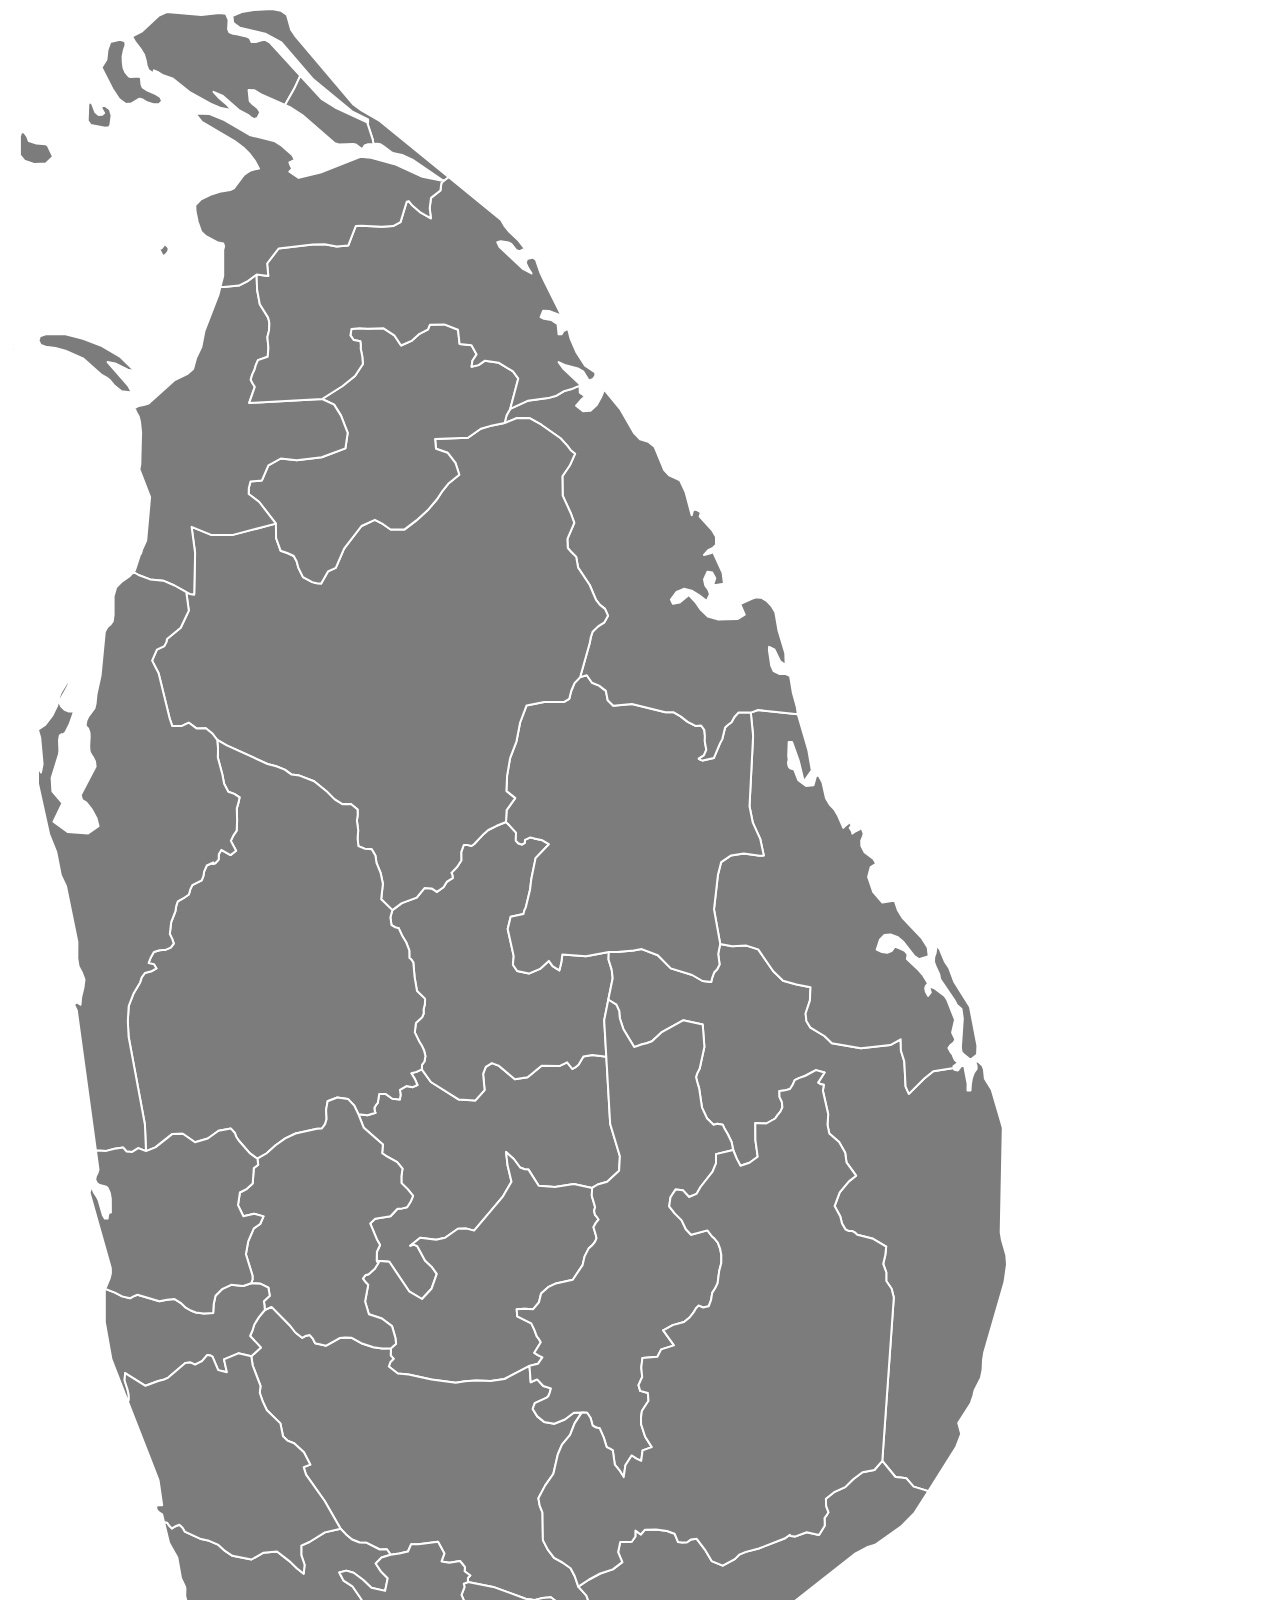
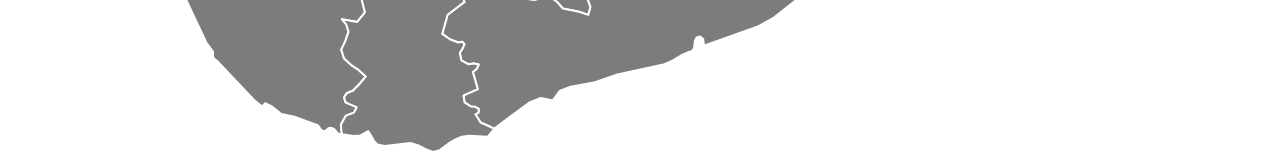
<file: lankamap.html>
<!DOCTYPE html>
<html lang="en">
<head>
    <meta charset="UTF-8">
    <meta http-equiv="X-UA-Compatible" content="IE=edge">
    <meta name="viewport" content="width=device-width, initial-scale=1.0">
    <title>Document</title>
</head>
<body>
    
<div class="maps1">
<svg baseprofile="tiny" fill="#7c7c7c" height="1745" stroke="#ffffff" stroke-linecap="round" stroke-linejoin="round" stroke-width="2" version="1.2" viewbox="0 0 1000 1745" width="1000" xmlns="http://www.w3.org/2000/svg">
    <path d="M598.3 1048.7l3.9 67.3 9.7 32.2-0.8 14.5-11.9 11.1-9.5 2.7-5.6 3.4-18.3-3.8-18.9 2.9-16.2-1.3-10.2-16.1-3.8-0.4-4.6-1.7-6.3-8.5-7.7-6.9 1.4 12.9 4 16.7-8.9 15.2-28.5 33.7-7.5-2-8.7 0.2-12.8 8.9-9 2-15.9-2-10 8 3.6-1.1 3.4 1.5 7.8 14.4 6.6 6.2 5.2 7.2-5.3 14.9-9.5 10.2-12.9-7.7-19.8-29.5-12.6-1.1 0.2-8.9 3.2-6.8-3.2-5.6-6.7-16 5-4.7 15.3-2.5 7-7.5 4.8-0.3 4.8-1.2 3.5-5.4 2.5-5.9-5.2-6.5-6.4-6.3-0.1-6.6 1.1-7.9-5.3-6.5-11.3-6.3-3.7-2.6 0.7-8.6-19.1-16.8-5.4-13.6 9.1 1 8-2.4-0.8-2-0.3-3 1.5-2.6 1.9-2.4 1.4-8.9 6.3 0 6.9 4.9 7.5 0.6 0.7-4.7-0.7-4.9 6.5-3.7 6.3 1.1 4.8-2.2-2.7-6.1-3.5-5.6 5.2-1.4 5.3-2.5 9.1 12.6 28 17.6 16.3 1 9.4-10.5-1.5-16.3 2.7-7 6.1-3.7 6.6 2.5 16.4 13.6 12.7-1.9 14-11.5 18.2 0.1 7.3-3.6 5.3 6.7 3.2-1.8 2.9-2.5 4.9-8.2 8.9-1.4 14 1.6z" id="LKA2448" name="Mahanuvara">
    </path>
    <path d="M600.8 944.1l-0.3 7.4 3.2 10.1 1 8.6-4.3 21.1-4.2 20.9 2.1 36.5-14-1.6-8.9 1.4-4.9 8.2-2.9 2.5-3.2 1.8-5.3-6.7-7.3 3.6-18.2-0.1-14 11.5-12.7 1.9-16.4-13.6-6.6-2.5-6.1 3.7-2.7 7 1.5 16.3-9.4 10.5-16.3-1-28-17.6-9.1-12.6 0.2-4.6 2.5-3.3 0.9-5.4-1.3-5.6-2.2-4.7-2.7-4.4-4.4-9 1.1-9.4 6.2-5.7 1.6-3.8-0.1-4.1 1.3-5.3 0.2-5.2-8.1-7.9-2.4-13.8-1.3-14.9-2.3-3.2-1.6-1.1-0.1-7.7-3-7.7-4.4-7.4-3.1-6.9-3.4-0.9-3.9-2.2-1.1-7.9 2-7.2 9.4-7 14.9-5.5 7.8-9.5 7.1 0.3 5.3 3.5 6.6-4.6 3.2-5.4 3.1-2.1 2.9-1.7-0.3-3.2-1-2 5.7-5.9 4.2-6.5-0.1-8.3 2.5-7.1 4.4 0 3.3 0.9 2.6-1.8 8.6-9.1 5.7-5.1 8.4-4.2 9.3-3.8 3.8 3.8 6.2 6.9-0.2 7.9 2.4 2.6 3.7 1.4 2.9-1.8 0.2-2.9 5.3-2.5 5.1 1.4 7 1.5 6.5 3.9-13.3 13.9-4.3 21.1-1.2 10.2-4.3 18-1.5 3.2-0.8 3.3-12.8 2.8-3 12.3 6 27.1-0.8 8.7 4.3 6.2 11.7 2.6 11.1-4.7 8.8-8 3.8 5.3 6.7 4.2 2-7.8 1-8 23.7 1.7 22.8-4.2z" id="LKA2449" name="Mātale">
    </path>
    <path d="M584.1 1179.9l-0.3 8 3.3 11.1-1 4.1 0.9 3.7 2 2.4 1.6 2.3-3 3.7-2.1 4.1 2.4 7.9 0.6 3.1-1.4 3.3-2.9 3.7-3.6 3.3-4 7.8-2 8.7-9.8 14.6-16.8 3.7-7.9 3.8-7 6.4-2.2 8.8-5.9 6.9-8.3-0.5-8 0.4 0.5 7.1 14.1 7.1 3 6.2 2.5 6.8 2.2 2.8 1.8 3-6.5 10.6 4 2.6 4.1 2-4.5 6.4-8.4 2.1-25 13.1-13.8 1.9-14.6-0.5-11 0.9-9.3 1.5-24.3-3.3-22.9-5.1-10.8-0.9-9-7 1.6-4.5 3.3-3.2-3-3.3 0.3-7.3 5.1-4.4-0.7-6-3.4-11.7-10.2-7.6-12.9-4.2-3.8-12.8 3.1-16.6-2.8-2.9-2.5-3.4 2.4-3.3 3.4-1.1 6.1-5.4 3.9-6.3-1.4-0.4-0.6-1.4 12.6 1.1 19.8 29.5 12.9 7.7 9.5-10.2 5.3-14.9-5.2-7.2-6.6-6.2-7.8-14.4-3.4-1.5-3.6 1.1 10-8 15.9 2 9-2 12.8-8.9 8.7-0.2 7.5 2 28.5-33.7 8.9-15.2-4-16.7-1.4-12.9 7.7 6.9 6.3 8.5 4.6 1.7 3.8 0.4 10.2 16.1 16.2 1.3 18.9-2.9 18.3 3.8z" id="LKA2450" name="Nuvara Ĕliya">
    </path>
    <path d="M945.8 1059.9l0.5 1.8 3.6 0.8 3.5-4.6 2.8 0 3.4 18-0.1 6.6 3 0 0.4-6.4 1.1-6.2 1.9-5.2 2.7-3.8 0-3-1.2-3.5 0.8-1.4 2.4 1 4 3.9 1.3 3.5 1 9.4 6.8 10.9 11.1 37.9-2.1 104.7 1.1 7.1 4.5 15.7 0.7 9.3-2.5 17.7-20.4 70.7-1.1 7.3-0.4 9.6-1.6 8-6.3 12.4-1.4 5.6-2.5 7.6-12.6 19.7 3 10.9-4.9 12.8-28 44.5-4-1.3-10.7-3.3-7.4-8.4-5.6-0.8-5.1-0.4-13.2-16.2 11.5-163.3-2.2-8.8-5.3-7.7 0-8.6-3.1-8.5 2.1-8.8 0.9-8.4-13.1-7.9-15.8-4-2.2-2.1-2.8-1.6-3.3 0-3.5-1.6-3.5-6.1-1.7-6.9-5.7-10.4 5.1-13.8 9.2-10.9 7.2-5.7-9.6-13.3-1.3-9.6-6.1-10.8-9.8-8.5-1.8-8.6 0.7-10.6-5.3-23.5 0.9-6-2.9-0.5-2.8-1.7 6.5-10.1-8.7-2.4-11 5.9-5.4 1.9-4.8 2.2-1.7 4.1-3 4.8-6.1 1.6-4.5 0.4 0.1 5.8 2.4 5.2 0.5 5.3-2 4.4-3.1 3.7-2.1 3.1-8.9 5-11-0.5 0.1 17.1 2.3 16.6-8.2 6-9 3.1-3.8-7.2-3.5-8.6-1.6-8-3.9-8-3.1-5.2-1.8-4-5.4-1-3.9 0.9-6.6-6.5-4.9-10.5-2.9-19.6-1.7-5.5-1.4-5.5 1.3-4 2.4-4.6 4.7-21.7-1.7-22.3-19.6-4.2-21.7 12.1-9.4 8.8-5.4 2-4.4 1-8 2.9-10.9-18.2-3.5-10.7-0.6-7.3-2.9-6.3-6.7-4.1-1.2-1.2 4.3-21.1-1-8.6-3.2-10.1 0.3-7.4 8.3 0 16.5-1.6 8.1-1.4 16.1 6.2 13 13.1 21.4 6.6 10.4 6 8.6 1.1 1.1-4.6 2-5.3 2.9-2.9 2.4-4.8-1.4-10.6 2-10 12 2.4 14.2-0.7 11.8 3.8 15.1 21.9 9.8 9.4 13.4 3.8 14 2.7-0.6 13.4-4.3 12.9 0.8 7.5 4.1 6.7 13.9 8.3 7.5 7.3 29 5 29.4-3.2 10.4-5.8 0.2 11.2 3.4 10.9 1.3 25.3 3.3 7.2 15.4-15.4 9-7.2 20.5-3.4z" id="LKA2451" name="Ampāra">
    </path>
    <path d="M969.1 1046.4l-6.6 5.4-6.2-4.9-2.8-2.9-0.6-4.5 1.9-28.9-1.3-9.7-4.8-4.2-1.9-3.9-14.7-21.8-0.8-4.7-3.8-8.1-1.5-4.4 0.2-4.6 1.4-4.1 0.6-4.3-2.2-5.2 5.7 5.5 5.4 12.9 4 5.9 5.1 13.7 15.7 25 7.5 38.9-0.3 8.9z m-23.3 13.5l-20.5 3.4-9 7.2-15.4 15.4-3.3-7.2-1.3-25.3-3.4-10.9-0.2-11.2-10.4 5.8-29.4 3.2-29-5-7.5-7.3-13.9-8.3-4.1-6.7-0.8-7.5 4.3-12.9 0.6-13.4-14-2.7-13.4-3.8-9.8-9.4-15.1-21.9-11.8-3.8-14.2 0.7-12-2.4-6.2-34.5 3.9-34.3 3.3-13 9.9-6.7 12.6-1.8 16.1 2.2 4-0.3-3.6-16.7-7.4-16.1-3.3-16.4 3.6-70.4-2.3-23.3 7.3-2.6 39.7 4.2 10.5 35.9 3.5 20.3-8 11.1-5.1-21-6.7-18.6-3.3 0-0.5 14.1 0.5 4.5-0.6 1.1 0 2.3 0.6 2.7 1.5 1.7 3.8 1.2 0.7 1.4 3.6 9.3 7.8 5.7 7.4-0.6 2.6-9.6 2.7 0 3.6 6.5 3.6 16.1 3.7 6.2 5 5.4 3.1 5.3 5.5 12.6 2.1-2.2 2.9-2.1 1.3-2.1 1.9 4.2-1.9 2.2 2.5 3.8 0.2 2 2.3-1.8 4.5-2.2 2.3-1.8 2.3 5.6-0.9 3.6-1.6 3.6 0.2 5.5 3.1 6 9 6.9 3.2 5.4-2 0.1-4 2.6-2.6 9.8 5.2 15.2 9.1 10.5 9.4-1.7 3 0 3.1 9.3 4.6 7.6 19 19.9 6.2 9.8 1 8.6-9.8 3-4.5-3.1-10.9-13.9-5.6-4.9-7.4-2.7-6 0.5-4.6 4.8-3.2 9.8 5.3 2.5 5.1 0.7 4.4-1.7 3.3-4.5 5.2 2 4.8 2.3 2.8 3.4-0.7 4.8 11.7 11 4.6 5.3 4.9 8-2.3 2.7-0.6 2.5 0.7 3.1 2.2 4.2 2.7-3.4-1.7-6.1 5.2 1.9 10.3 7.6 2.4 3.6 8.2 20.7-0.5 0.9-2.6 11.3 0.5 1.4 2.1 4.3 0.5 1.8-1.8 3-3.1 2.5-1.9 2.7 2.2 4 2.2 2.8 0.8 2.5 1.3 2.6 3.3 2.9-4.8 3.4 0.4 1.6z" id="LKA2452" name="Maḍakalapuva">
    </path>
    <path d="M742.8 704.6l2.3 23.3-3.6 70.4 3.3 16.4 7.4 16.1 3.6 16.7-4 0.3-16.1-2.2-12.6 1.8-9.9 6.7-3.3 13-3.9 34.3 6.2 34.5-2 10 1.4 10.6-2.4 4.8-2.9 2.9-2 5.3-1.1 4.6-8.6-1.1-10.4-6-21.4-6.6-13-13.1-16.1-6.2-8.1 1.4-16.5 1.6-8.3 0-22.8 4.2-23.7-1.7-1 8-2 7.8-6.7-4.2-3.8-5.3-8.8 8-11.1 4.7-11.7-2.6-4.3-6.2 0.8-8.7-6-27.1 3-12.3 12.8-2.8 0.8-3.3 1.5-3.2 4.3-18 1.2-10.2 4.3-21.1 13.3-13.9-6.5-3.9-7-1.5-5.1-1.4-5.3 2.5-0.2 2.9-2.9 1.8-3.7-1.4-2.4-2.6 0.2-7.9-6.2-6.9-3.8-3.8 0.6-11.8 8.6-12.1-8.8-7 0.7-15.5 3-17.5 6.4-16.8 3.6-18.8 6.5-17.1 17.5-3.3 19.6 0 5.6-3.3 1.9-7.8 3.3-7.9 5.7-6 6.6-1.9 5.2 7.6 7.1 2.8 6.8 5.3 1.8 9.3 5.6 5.6 18.6-1.8 33.5 8.2 7.9 0 7.3 4.2 7.1 5.5 7.8 4 5.6-0.4 3.2 4.4 0.6 5.7-0.1 5.8 1.5 8.4-2.4 5.6-5.1 3.2 1.8 1.3 2.1 0.7 11.1-2.5 6.2-14.7 2.3-4.3 2.8-11.6 3-2.7 3.4-2.5 2.9-5.3 4-4.4 12.4 0z" id="LKA2453" name="Pŏḷŏnnaruva">
    </path>
    <path d="M789.8 706.2l-39.7-4.2-7.3 2.6-12.4 0-4 4.4-2.9 5.3-3.4 2.5-3 2.7-2.8 11.6-2.3 4.3-6.2 14.7-11.1 2.5-2.1-0.7-1.8-1.3 5.1-3.2 2.4-5.6-1.5-8.4 0.1-5.8-0.6-5.7-3.2-4.4-5.6 0.4-7.8-4-7.1-5.5-7.3-4.2-7.9 0-33.5-8.2-18.6 1.8-5.6-5.6-1.8-9.3-6.8-5.3-7.1-2.8-5.2-7.6-6.6 1.9 9.6-34.3 1-5.6 1.8-5.4 5.5-5.4 6.3-4.1 3.6-6.6-3-6.8-5.1-4-3.9-5-6.3-14.9-11.6-17.4-1.9-10.7-4.7-4.6-3.7-4.3-0.4-9.1 6.9-16-3.4-9.4-8.2-17.9-0.3-19.3 7.5-11 5.2-11.6-4.2-3.2-3.6-4.9-6.8-7.4-19.2-13.5-11.3-6.4-12.9-0.3-12.5 5.1 2-7.8 3.6-6.4 17.4-8.1 20.4-2.7 8.5-2.4 7.6-4.6 8.5-2.4 7-3.1 0.2 7 5.2 3.7-4.7 4.5-4.2 4.9 7 5.5 7.4-0.5 6.2-5.8 4.5-8 3-7.3 16 19.4 14.1 24.4 5.8 6 8.1 2.4 6.5 5.2 9.5 23.1 4.9 5.3 10.9 4.9 5.5 11.7 6.2 23.3 1.1-4.3 1.4-1.6 2.4 0.5 4.3 2.4-1.2 4.3 12.3 13.4 4 6.7 0 8.1-3.2 3.2-4.6 2.1-4.2 4.9 6.5-1.7 2.6-1.3 9.5 20.9 1.4 10.9-11 1.7 2.3-7.2-3-5.7-4.8-0.9-3.5 7.7 1.2 6 3.1 4.2 1.7 4.6-3.3 6.8-7.4-5.7-7.6-4.7-7.8-1.8-7.3 3.1-5.7 7.7 2 4.1 6.8-1.1 9.2-7.6 6.3 6.7 5.7 8.1 7 6.8 9.7 2.8 20.3-0.4 6.8-4.4-4.5-10.5 11.6-5.3 4.6-1.4 4.9 0.3 5.4 3.1 4.9 5.3 3.7 6.1 3.1 17.9 6.9 23 0.4 12-5.6-3.9-5.8-11.9-5.2-2.5-0.2 3.2 2.3 15.7 2.4 5.5 5.7 2.7 6 0 4.8 2.1 2.8 17.1 3.9 13.8 1 7.3z" id="LKA2454" name="Trikuṇāmalaya">
    </path>
    <path d="M572.2 669.1l-5.7 6-3.3 7.9-1.9 7.8-5.6 3.3-19.6 0-17.5 3.3-6.5 17.1-3.6 18.8-6.4 16.8-3 17.5-0.7 15.5 8.8 7-8.6 12.1-0.6 11.8-9.3 3.8-8.4 4.2-5.7 5.1-8.6 9.1-2.6 1.8-3.3-0.9-4.4 0-2.5 7.1 0.1 8.3-4.2 6.5-5.7 5.9 1 2 0.3 3.2-2.9 1.7-3.1 2.1-3.2 5.4-6.6 4.6-5.3-3.5-7.1-0.3-7.8 9.5-14.9 5.5-9.4 7-11.2-10.9 1.7-15.4-2.2-10.6-4.2-10.3-1.1-7.5-3.7-6.2-7.1-0.5-6.2-2.6-0.8-7.7 0.6-8.1-1.3-9.6 0.8-5.6-0.1-5.6-6.7-5.5-8.3 0.3-8-4.9-7.2-7.3-13.3-10.9-14.6-5.6-8.2-1.2-6.6-4.8-8.5-3.4-8.7-2.2-40.7-18.7-9.6-5.4-4.9-6.4-6.5-5.2-9 0.3-7.9-5.9-7.4 3.4-9.2 0-2.7-7.9-11-45-6.5-12.6 4.8-11 7.4-3.5 2.1-4 0.6-3.1 13.7-11.3 8.1-17.1-2.5-18.5 3.6 1.8 4.3 0.5 0.9-41.4-3.5-26.2 19.6 8.1 21.7 0 43-11.3 0.2 14.5 4.5 12.6 6.7 2.3 6.5 3 2.9 5.5 1.6 6.1 4.7 9.5 9.3 5 4.6 1.2 4.3 0.3 6.8-12.2 7.8-3.5 8.3-19.2 17.4-22.7 13.4-6.2 8.2 4.4 7.5 5.3 14-0.1 11.8-9 11.2-10.1 9.6-11.3 5.4-8.2 6.2-7.6 10.5-8.4-3.7-11.6-8.1-10.5-11.5-4-0.9-9.8 32.9-1.2 12.8-9 11.6-3.3 12.2-2.3 12.5-5.1 12.9 0.3 11.3 6.4 19.2 13.5 6.8 7.4 3.6 4.9 4.2 3.2-5.2 11.6-7.5 11 0.3 19.3 8.2 17.9 3.4 9.4-6.9 16 0.4 9.1 3.7 4.3 4.7 4.6 1.9 10.7 11.6 17.4 6.3 14.9 3.9 5 5.1 4 3 6.8-3.6 6.6-6.3 4.1-5.5 5.4-1.8 5.4-1 5.6-9.6 34.3z" id="LKA2455" name="Anurādhapura">
    </path>
    <path d="M502.2 400.9l-3.6 6.4-2 7.8-12.2 2.3-11.6 3.3-12.8 9-32.9 1.2 0.9 9.8 11.5 4 8.1 10.5 3.7 11.6-10.5 8.4-6.2 7.6-5.4 8.2-9.6 11.3-11.2 10.1-11.8 9-14 0.1-7.5-5.3-8.2-4.4-13.4 6.2-17.4 22.7-8.3 19.2-7.8 3.5-6.8 12.2-4.3-0.3-4.6-1.2-9.3-5-4.7-9.5-1.6-6.1-2.9-5.5-6.5-3-6.7-2.3-4.5-12.6-0.2-14.5-16.7-21.6-10.5-8 0.1-5.9 1.7-6.6 11.4-1.1 6.5-15 12.4-6.9 16 1.8 24.9-3.1 23.7-8.8 2.3-15.6-6.7-17.2-6.9-11-12-5.6 20.5-13 12.4-10 7.9-12-0.6-7.5-1.6-7.7 0.1-4-0.5-3.6-6.5-1.1-3.4-4.7 1.1-6.5 8-0.7 8.5 0.5 15.2-0.5 11.1 7.1 6.8 10.2 10.9-4.9 7.5-6.8 4.4-2.1 4.2-2.4 0.8-2.3 1-2.2 14.4-0.4 13.7 5.3 1.6 14.3 11.9 1.3 5.1 9.1-4.2 6.3-0.8 6.1 6.9-1.7 6.5-4.4 13.9 2.1 14.1 8.6 5.3 7.2-8.1 30.3z" id="LKA2456" name="Vavuniyāva">
    </path>
    <path d="M5.4 342.4l-4.4 0.2 5.5-3.5 7.9 0.5 1.4 1.6-9 0-1.4 1.2z m106.5 6.2l15.1 14.6-7.2-1.5-12.7-6.3-7.5-1.3 20.5 23.4 3.9 7.1-10.5-1.3-6.9-5.4-4.8-5.8-3.6-2.8-4.5-2.3-18.2-16.3-18.1-8.1-10.1-2.7-9.7-1.1-4.9-1.9-2.2-4.3 1.4-4.3 5.7-2 19.8 0 17.7 4.6 18.9 7.2 17.9 10.5z m136.7-82.1l0.5 15.2 2.7 14.6 8.2 13.1 0.9 3.1 0.5 3.3-0.4 6.9-1.6 6.4 1 10.6-0.7 9.1-9.7 3.3-2 4.5-1.4 4.9-2.4 5.1-1.5 5.2 2.1 4 2 3-5.6 16.1 72.9-3.9 12 5.6 6.9 11 6.7 17.2-2.3 15.6-23.7 8.8-24.9 3.1-16-1.8-12.4 6.9-6.5 15-11.4 1.1-1.7 6.6-0.1 5.9 10.5 8 16.7 21.6-43 11.3-21.7 0-19.6-8.1 3.5 26.2-0.9 41.4-4.3-0.5-3.6-1.8-11.8-6.6-11.3-4.8-13.1-1.3-11.6-4.4-5.1-3 1.6-1.7 5.1-15.9 1-0.9 1-4 4.1-9 3.9-43.5-10.7-27.7 0.9-4.9 0.8-32.1-1.1-10.5-1.3-5.2-2.3-4-1.8-4.5 4.1-2.2 5.9-1.1 4-1.2 25.6-23.2 13.4-6.6 5.5-4.9 3-10.9 5.3-11.2 3-15.6 14.2-36.9 1.8-7.4 3.3 0 15.2-1.3 9.3-4.8 8.4-6.3z" id="LKA2457" name="Mannārama">
    </path>
    <path d="M571.6 377.6l-7 3.1-8.5 2.4-7.6 4.6-8.5 2.4-20.4 2.7-17.4 8.1 8.1-30.3-5.3-7.2-14.1-8.6-13.9-2.1-6.5 4.4-6.9 1.7 0.8-6.1 4.2-6.3-5.1-9.1-11.9-1.3-1.6-14.3-13.7-5.3-14.4 0.4-1 2.2-0.8 2.3-4.2 2.4-4.4 2.1-7.5 6.8-10.9 4.9-6.8-10.2-11.1-7.1-15.2 0.5-8.5-0.5-8 0.7-1.1 6.5 3.4 4.7 6.5 1.1 0.5 3.6-0.1 4 1.6 7.7 0.6 7.5-7.9 12-12.4 10-20.5 13-72.9 3.9 5.6-16.1-2-3-2.1-4 1.5-5.2 2.4-5.1 1.4-4.9 2-4.5 9.7-3.3 0.7-9.1-1-10.6 1.6-6.4 0.4-6.9-0.5-3.3-0.9-3.1-8.2-13.1-2.7-14.6-0.5-15.2 11.7 1.4-1.2-12.4 11.5-15 34-4 12.1-0.2 11.9 2.2 11.7-1.1 7.5-19.4 6-0.2 20.1 1 11.2-0.7 7.4-4 6.2-20.3 2.1-0.7 3.3 4.2 8.7 7.4 10.1 5.6-1.2-10.2 1.3-10.2 9.4-7.4 1-7.5 2.1-2.1 2.3-1.6 2.7-2.3 52.3 42.6 3.5 6 5 6.2 9.5 9 6 7.8-5.4 2.9-3.4-1.6-4.7-6-2.5-1.3-8-1.3-3.5 1 2.3 4.7 22.9 21.5 9 4.9-3.5-5.5-2.2-5.1 1.1-3.7 6.1-1.5 2.9 2 4.7 13.8 4.2 8.6 16.8 33.7-12.7-4.8-5.8-0.1-2.5 6.4 3.4 1.6 7.2 1.2 6.4 4.1 1 10.2 3 0 1.5-2.6 1.3-1.1 1.6-0.7 2-1.4 2.5 10 6.2 14.3 8.4 12.9 8.5 5.6 1.7 1.3 0 3.2-2.1 3.1-4.1 1.5-1.2-1.3-4.8-7.8-5.3-2.8-12.1-3.2-7.1-3.2 5.1 7 15.9 15 0 1.5z" id="LKA2458" name="Mulativ">
    </path>
    <path d="M37.9 155.5l-11.2 0.6-10.3-3.4-4.5-5.7 0-18.4 1.3-4.7 2.9 0.6 3 3.8 1.8 4.8 7.6 2.4 9.1 0.7 2.3 1.6 5.1 10.9-7.1 6.8z m49.5-51.2l3.2 2.7 3.6-0.3 1.9-1.6-2.6-4.5 0.2-2.5 3.8 0 4.4 3.4 1.7 6.1-1.2 9.4-1.3 2.2-4 0.5-14.5-2.8-2.9-4.1 0.6-16.7 1.7-2.4 2.3 2.4 3.1 8.2z m33.6-35.7l1.9 0.4 8.5-0.4 1.5 1.3 0.6 6.7 1.1 2.8 5 3.2 6.9 2.9 5.7 3.3 2 4.2-3.1 3.2-5.8 0-6.3-1.9-4.4-2.8-3.1-0.8-8 4.7-5.6 0.7-6.8-5-6.8-10.3-10.8-21.4 4.9-7.7 1.1-9.8 2.8-8 9.6-2.1 5.2 1.6 0.5 3.8-1.8 5.2-1.2 6.1 0.2 6.2 0.7 5.2 1.9 4.5 3.6 4.2z m171.3-0.9l-6 12.9-9.3 16.4-22.7-10-8.2-4.8-5.5-0.1 1.1 10.9 3 3.2 4.8 3.7 2.8 4.4-2.8 5.7-3.4 1.1-3.2-1.8-3-2.5-8.5-4.4-16.5-14.5-9.4-4.1 4.8 5.4 8.7 7.6 4.8 5.4-10.7-2.1-10.6-4.4-21.2-11.9-16.9-13.4-10.1-3.5-4.8-3.1-3.6-1.5-0.5 3.2-4.9-3.3-1.8-4.4-0.9-5.1-1.7-5.9-2.9-4.9-6.3-8.3-2.9-5.1 9.6-4.8 17.4-16.2 7.8-3.5 34.6 3 18-2 6.6 0.8 2.6 6-0.5 9.4 1.3 3.2 3.8 1.3 3.7 0.5 10.5 2.7 2.3 1.2 1.9 4 4.8-0.2 5.2-1.6 3.6-0.5 4.9 2.9 30.2 33z m148.2 101.3l-2.7 2.3-2.3 1.6-30.1-20.7-10.3-4.9-9.2-2-2.7-1.2-8-6.1-3-1.8-3-0.5-3.7 0.2-0.8-4.5-5.6-17.1 1 0.5 0-3.4-16.1-8.1-38.8-32-31.8-36.9-16.2-8.7-25.3-6-6.7-4.9-0.9-6.8 9.3-4 12.2-2.1 18.3-0.9 8.8 1.7 6.1 4.3 4.1 14.7 4.1 6.1 57.8 68.3 8.5 6.3 17.3 9.9 69.7 56.7z" id="LKA2459" name="Yāpanaya">
    </path>
    <path d="M157.4 246.8l-2.3 1.6-3.7-6.9 2.6-1.5 2.6-3.8 2.9 2.3 1.2 2.1-0.6 3-2.7 3.2z m278.1-73.9l-2.1 2.1-1 7.5-9.4 7.4-1.3 10.2 1.2 10.2-10.1-5.6-8.7-7.4-3.3-4.2-2.1 0.7-6.2 20.3-7.4 4-11.2 0.7-20.1-1-6 0.2-7.5 19.4-11.7 1.1-11.9-2.2-12.1 0.2-34 4-11.5 15 1.2 12.4-11.7-1.4-8.4 6.3-9.3 4.8-15.2 1.3-3.3 0 2.8-10.9 0-26 0.9-3.8-0.8-2.6-5.2-1-12.2-6.4-4.7-4.4-3.5-10-2.2-10.5-0.2-6 5.3-5.6 9.8-4.9 10.9-3.4 8.9-1.4 4-2 9.7-13 2.8-2.1 3.2-2 4-1.4 5.1-0.9-4.2-7.8-5.1-6.8-6.5-6.5-8.6-6.4-32.7-19.3-6.6-8.2 14.3 0.4 13.5 5.5 26.6 15.5 25.3 6.4 6.7 4.3 10.5 9.2 2.6 4.9-5.4 2.7 1.2 3.1 1.6 3-2.8 3.1 9.3 6.2 21.8-5.3 39.9-15.9 10.7 1 23.6 6.5 27.8 12.6 21 4.1z m-76.4-58.6l5.6 17.1 0.8 4.5-5.4 0.3-3.5 1.3-1.4 2.4-1.8 0.9-5.8-4.4-2.4-0.4-14.3 0.4-4.1-1.2-31.4-27.3-13.5-8.8-4.9-2.1 9.3-16.4 6-12.9 21.2 23.1 13.7 8.7 31.9 14.8z" id="LKA2460" name="Kilinŏchchi">
    </path>
    <path d="M384.4 902.1l-2 7.2 1.1 7.9 3.9 2.2 3.4 0.9 3.1 6.9 4.4 7.4 3 7.7 0.1 7.7 1.6 1.1 2.3 3.2 1.3 14.9 2.4 13.8 8.1 7.9-0.2 5.2-1.3 5.3 0.1 4.1-1.6 3.8-6.2 5.7-1.1 9.4 4.4 9 2.7 4.4 2.2 4.7 1.3 5.6-0.9 5.4-2.5 3.3-0.2 4.6-5.3 2.5-5.2 1.4 3.5 5.6 2.7 6.1-4.8 2.2-6.3-1.1-6.5 3.7 0.7 4.9-0.7 4.7-7.5-0.6-6.9-4.9-6.3 0-1.4 8.9-1.9 2.4-1.5 2.6 0.3 3 0.8 2-8 2.4-9.1-1-4.1-8.6-6.4-6.7-10.6-1.4-9.7 3.8-1.5 8.5 0.5 9.1-1.5 5.3-3.2 4.3-4.7 0.2-21.6 4.8-10.3 4.9-9.7 6.9-9.2 8.2-9 5.2-7.7-5.6-11-12.6-2.5-3.7-1.3-3.8-4-4.4-12.3 2.2-10.8 7.7-12.8 3.8-12.2-8.6-10.6 0.4-16.8 13.3-9.4 3.7-1.1-26.6-16.3-87.8-0.8-15.4 0.9-15.3 4.7-12.2 6.7-11.4 1.6-5 3.2-4.4 6.4-1.7 5.2-2.9-2.4-4-5.5-1.4 2.3-5.8 3-5.2 5.7-1.8 6.3-0.5 4.8-2 3.1-4.1-1.6-4.7-2.4-4.9 1.4-11.8 4.2-10.8 0.8-5.3 1.6-4.8 5.7-3.1 5.4-3.7 1.3-4.8 2.1-4.5 9.4-4.9 1.7-4.1 0.7-4.5 2.7-6.2 6.5-3-0.8 1.5 2.8-0.8 3.4-3.6 0.1-5.4 2.5-4.3 9.2 5.2 5.6-4.3-5.3-9.9 2.5-5.3 3.4-5 0.4-10.2-0.3-12 1.7-5.8 1.1-5.3-5.3-3.4-6-2.1-4.2-8-1.6-8.7-4.7-17.7 0.2-9-0.8-8.5 9.6 5.4 40.7 18.7 8.7 2.2 8.5 3.4 6.6 4.8 8.2 1.2 14.6 5.6 13.3 10.9 7.2 7.3 8 4.9 8.3-0.3 6.7 5.5 0.1 5.6-0.8 5.6 1.3 9.6-0.6 8.1 0.8 7.7 6.2 2.6 7.1 0.5 3.7 6.2 1.1 7.5 4.2 10.3 2.2 10.6-1.7 15.4 11.2 10.9z" id="LKA2461" name="Kuruṇægala">
    </path>
    <path d="M178.3 584.1l2.5 18.5-8.1 17.1-13.7 11.3-0.6 3.1-2.1 4-7.4 3.5-4.8 11 6.5 12.6 11 45 2.7 7.9 9.2 0 7.4-3.4 7.9 5.9 9-0.3 6.5 5.2 4.9 6.4 0.8 8.5-0.2 9 4.7 17.7 1.6 8.7 4.2 8 6 2.1 5.3 3.4-1.1 5.3-1.7 5.8 0.3 12-0.4 10.2-3.4 5-2.5 5.3 5.3 9.9-5.6 4.3-9.2-5.2-2.5 4.3-0.1 5.4-3.4 3.6-2.8 0.8 0.8-1.5-6.5 3-2.7 6.2-0.7 4.5-1.7 4.1-9.4 4.9-2.1 4.5-1.3 4.8-5.4 3.7-5.7 3.1-1.6 4.8-0.8 5.3-4.2 10.8-1.4 11.8 2.4 4.9 1.6 4.7-3.1 4.1-4.8 2-6.3 0.5-5.7 1.8-3 5.2-2.3 5.8 5.5 1.4 2.4 4-5.2 2.9-6.4 1.7-3.2 4.4-1.6 5-6.7 11.4-4.7 12.2-0.9 15.3 0.8 15.4 16.3 87.8 1.1 26.6-7.7-3-6.5 4-5.2-0.6-3.4-3.9-8.6 1.1-8.2 2.2-10.5-0.5-19.1-139.9-2.7-5.8 1.8-1.9 1.4-0.2 3.2 2.1 0.7-7.7 2.2-8.9 1.1-8.6-2.5-6.7-3.4-6.2-1.3-8.1 0.1-16.5-10.2-50-1.2-5.8-5.2-10.9-4.5-23.1-7.2-18.2-11.1-50.4 0-14.3 1.8 0.9 1.2 2.2 1.6-8.3-2.4-26.4-2.2-8 7.2-4.8 6.9-8.9 5-10.1 1.9-8.5 2.1-5.5 13-20.7-6.7 15.9-8.4 14.9 2.3 4.5 3.3 3.3 4.3 1.7 5.2-0.1-4.3 12.2-4.4 8.9-2 1.5-2 0.2-1.6 1.3-0.8 4.7 0.4 10.6-0.4 3.3-7.4 23.9 0.8 13.3 10 11.8-8.9 18.6 14.1 10.2 20.5 1.6 10.4-7.4-2-7.9-4.6-8.6-5.5-6.9-4.4-2.9-1.3-4.8 14.9-28.4-0.6-5.2-1.9-3.8-2.2-3.2-1.4-3.3-0.3-5.4 0.5-9.3-0.2-3.9-1.4-3.9-1.6-1.5-0.9-1.8 0.9-5 2.1-4.2 5.8-7.6 1.2-5 0.9-9.3 4.1-18.7 4.2-43.7 2.7-4.9 3-2.5 2.2-2.9 0.9-6.6 0-18.6 2.6-9.1 6-5.9 7.1-4.8 4.1-4.5 5.1 3 11.6 4.4 13.1 1.3 11.3 4.8 11.8 6.6z" id="LKA2462" name="Puttalama">
    </path>
    <path d="M383 1340.2l-0.3 7.3 3 3.3-3.3 3.2-1.6 4.5 9 7 10.8 0.9 22.9 5.1 24.3 3.3 9.3-1.5 11-0.9 14.6 0.5 13.8-1.9 25-13.1 1.2 16.4 3.3-1.6 3.2-1.3 6.1 6.6 7.6 2.4-1.1 4.2-1.4 3.4-1.7 1.7-11.9 5.5-2.1 5.8 4.6 7.4 6.8 5.5 10.1 1.9 10.6-4.3 9-6.7 8.1-0.4-7.3 11-4.5 11.5-8.1 9.7-4.2 9.9-4.4 19.2-8.3 11.9-6.7 12.7 1.3 7.3 2.8 7 0.4 27.5 4.9 9.5 6.3 8.3 8.4 4.6 8.1 5.7 4.2 8.1 3.5 10.3 8.1 9.1 4.1 11.3-2.2 7.9-9.3-3.1-16.2-3.3-5.2-6-6.7-5.3-8.4 0.8-8.4 2.1-8.5-1.4-32.4-11.8-25.3-4.8 0-4.2 2.4-2.4-5.7-4.2 0.4-4.2-5-6.1-10.6 1.8-7.9-1.4 2.9-8-6.4-11.7-19.4 2.5-7.5 0.1-3.1 7.2-8.7 2-8.6 1.2-3.8-5.5-7.1 0.3-13.7-6.8-6.6-0.2-7.5-3-6-5.1-5.4-5.6-15.9-27.8-18.7-26.3-2.3-7.6 6.6-2.5-6.4-12.3-9.8-9-6.2-2.4-4.9-4.6-2.6-12.9-13.5-13.1-4.2-8.9-2.9-8.4 0.7-7.1-7.8-20.4-1.4-9.2 9.7-8.7-10.9-11.6 2.3-5.3 1.9-6.2 4.8-7.6 5.7-6.9 6.8-3.1 18.3 18.6 5.5 7 6.7 5.3 3.2-1.7 4.5-1 3.2 3.8 2.1 4.4 11.1 2.4 13.4-7.6 5.5-0.6 6.7 0.3 9.5 5.4 12.2 4.1 8.7 1.2 8.8-0.3z" id="LKA2463" name="Ratnapura">
    </path>
    <path d="M332.6 1520.8l5.4 5.6 6 5.1 7.5 3 6.6 0.2 13.7 6.8 7.1-0.3 3.8 5.5-9.1 2.8-5.9 6 5.2 7.9 6.8 6.9-2.6 12.6-13.7-3.2-8.4-7.9-9.4-7.1-7.3-2.1-7 1.9 4.3 8.2 8.8 5.6 9.3 13.4 3.3 12.7-7.7 9.5-15.5-2.7 4.6 5.5 2.1 7.2-3.2 9.2-4 8.6 2.8 8.7 6.9 6.4 7.9 5.4 6.9 6.3-6 7.2-7 7.1-6.1 2.5-2.6 4.2 1.3 4.6 3.5 1.8 7.8 3.3-2.7 5.4-8 3-4.9 8.6 0.1 4.9 0.8 5.1-2.8-0.4-2.1-1-1.5-2.1-1.9-2-3.4-1-2.1 0.7-1.6 1.5-1.7 1.2-2.3-0.1-1.5-1.3-2.8-4-1.8-1-3.1-1.1-18.9-6.8-13.2-2.8-9.6-7.7-6.5-3.1-3.2 3.3-8.2-6.7-36-38.2-3-2.3-1.3-1.7-0.6-1.8 0.2-3.8-1.2-2-5.5-7.2-20.3-43.1-0.9-4.1 0.2-7.5-0.7-2.2-3.7-7.7-3.7-20.7-8.2-14.6-5.1-20.9 3.1 0.7 2.4 3.4 2.5 2.3 2.9-1.9 4.5-1.8 3.2 3.1 2.2 3.8 16.3 7.5 8 1.7 8.8 3.8 7.1 6.3 7.4 4.9 19.1 3.7 12.1-6.8 13.4-1.2 13 10.1 6.8 6.6 6.9 5.5 0.9-8.9-3.3-9.7 0-9.5 8.1-3.6 15.5-9.6 15.7-3.6z" id="LKA2464" name="Gālla">
    </path>
    <path d="M920.3 1483.2l-13.6 21.4-13.8 14-25.7 18.2-8.3 2.5-11.3 6-82 64.6-16.4 8.9-53.2 19-0.8-6.8-3.1-2.5-3.5 0.9-1.7 3.6-0.9 7.5-2.4 2.8-3.8 1-5.2 2.3-9.6 5.8-9.6 4.2-46 9.9-22.3 7.7-24.4 4.5-11.1 4.3-6.7 9.4-12-2.4-11.5 4.5-34.1 25.2-1 1.2-2.5-1.4-11.2-5-5.2-8.2 3.1-1.7 0.2-3.7-3.7-2.1-4.3-0.4-6.2-4-1-7.1 14.3-6.1-4.9-17.1 4.1-3.7 1.6-3.9-4.9-1.1-5.2 0.9-7.2-3.9-1.5-7.6 2.6-4 2.1-4.6-2.4-2.4-3.9 0.7-8.4-3.2-7.6-5.4 5.4-19.1 16.9-12.9-3-7 3-7.8-0.7-3.4 4.1-1.6 25.3 4.8 32.4 11.8 8.5 1.4 8.4-2.1 8.4-0.8 6.7 5.3 5.2 6 16.2 3.3 9.3 3.1 2.2-7.9-4.1-11.3-8.1-9.1 10.8-7.1 11.2-6 12.5-4.1 9.5-7.3-4.2-9.9 2.1-10.1 5.6 0 6-0.4 3.6-5.2 0-5.9 5.4 3.9 4.2-4.8 11.1-0.1 10.9 1.4 7.6 2.7 3.4 8.2 4.3 0.6 4.8-0.2 4-2.9 5.6-0.6 8.2 10.8 6.8 11.5 11 4.6 12.1-6.6 4.4-4.4 6.7-2.8 12.9-3.4 26.3-10.2 4.8-3.5 1.1 1.3 3.9 0.5 11.8-4.3 12.3 2.8 5.7-9.4 0-3.9-0.2-3.6 2-2.8 1.9-3.1-2.3-6-0.2-7.5 8.8-7 10.5-4.7 8-7.8 9.3-7.1 11.9-2.2 7.9-9.2 13.2 16.2 5.1 0.4 5.6 0.8 7.4 8.4 10.7 3.3 4 1.3z" id="LKA2465" name="Hambantŏṭa">
    </path>
    <path d="M459.9 1574.1l-4.1 1.6 0.7 3.4-3 7.8 3 7-16.9 12.9-5.4 19.1 7.6 5.4 8.4 3.2 3.9-0.7 2.4 2.4-2.1 4.6-2.6 4 1.5 7.6 7.2 3.9 5.2-0.9 4.9 1.1-1.6 3.9-4.1 3.7 4.9 17.1-14.3 6.1 1 7.1 6.2 4 4.3 0.4 3.7 2.1-0.2 3.7-3.1 1.7 5.2 8.2 11.2 5 2.5 1.4-6.8 7.9-18.1-1.1-7.6 1.1-5.9 2.3-6 3.4-10.8 8.1-6.2 1.4-7.3-2.8-7.8-4.1-7.5-2.2-25.6 3-7.3-1.4-3.7-3.7-2.3-4.8-3.3-5-7.5 4.4-6.7 0.5-11.9-1.7-0.8-5.1-0.1-4.9 4.9-8.6 8-3 2.7-5.4-7.8-3.3-3.5-1.8-1.3-4.6 2.6-4.2 6.1-2.5 7-7.1 6-7.2-6.9-6.3-7.9-5.4-6.9-6.4-2.8-8.7 4-8.6 3.2-9.2-2.1-7.2-4.6-5.5 15.5 2.7 7.7-9.5-3.3-12.7-9.3-13.4-8.8-5.6-4.3-8.2 7-1.9 7.3 2.1 9.4 7.1 8.4 7.9 13.7 3.2 2.6-12.6-6.8-6.9-5.2-7.9 5.9-6 9.1-2.8 8.6-1.2 8.7-2 3.1-7.2 7.5-0.1 19.4-2.5 6.4 11.7-2.9 8 7.9 1.4 10.6-1.8 5 6.1-0.4 4.2 5.7 4.2-2.4 2.4 0 4.2z" id="LKA2466" name="Mātara">
    </path>
    <path d="M725.2 1142l-17.2 4.1 0 9.2-3.4 8.4-12.1 15.3-4 6.9-7.4 3.1-6.1-6.7-7.3-0.9-5.2 7.9-1.3 9 5.5 7.1 6.8 6.7 4.4 9.2 5.2 5.4 16.3-4.3 4.7 6.1 2.4 2.1 3.3 4 2.3 6 1.2 6.2 0 8.3-2.1 8-1.6 12.3-2.4 4.9-3 4.6-1.1 6.9-2.3 6.4-5.7 1.3-4.4-1.9-2.7 2.7-2 3.5-4.4 5.7-5.6 4.5-11.3 3.1-9.5 5.3 10.8 15-12.8 4-3.8 7.4-15 1.3-1.1 9.4 0.9 9.5-3.7 8.1 1.7 5.8 7.7 2.1 0.6 7.8-6.6 10.2-0.9 6.6 0.1 6.7 4.1 12.4 6.6 10.4-9.2 3.3-1.4 10.5-4.8-2.3-4.7-3.1-6.3 9.8-1.7 11.8-3.8-6.2-5.1-6.3-2-14.2-3-1.8-3.1-1.5-3-9.7-4.1-9.2-3.5-0.7-3.4-1.8-2.1-7.7-3.5-5.3-5.2-0.3-8.1 0.4-9 6.7-10.6 4.3-10.1-1.9-6.8-5.5-4.6-7.4 2.1-5.8 11.9-5.5 1.7-1.7 1.4-3.4 1.1-4.2-7.6-2.4-6.1-6.6-3.2 1.3-3.3 1.6-1.2-16.4 8.4-2.1 4.5-6.4-4.1-2-4-2.6 6.5-10.6-1.8-3-2.2-2.8-2.5-6.8-3-6.2-14.1-7.1-0.5-7.1 8-0.4 8.3 0.5 5.9-6.9 2.2-8.8 7-6.4 7.9-3.8 16.8-3.7 9.8-14.6 2-8.7 4-7.8 3.6-3.3 2.9-3.7 1.4-3.3-0.6-3.1-2.4-7.9 2.1-4.1 3-3.7-1.6-2.3-2-2.4-0.9-3.7 1-4.1-3.3-11.1 0.3-8 5.6-3.4 9.5-2.7 11.9-11.1 0.8-14.5-9.7-32.2-3.9-67.3-2.1-36.5 4.2-20.9 1.2 1.2 6.7 4.1 2.9 6.3 0.6 7.3 3.5 10.7 10.9 18.2 8-2.9 4.4-1 5.4-2 9.4-8.8 21.7-12.1 19.6 4.2 1.7 22.3-4.7 21.7-2.4 4.6-1.3 4 1.4 5.5 1.7 5.5 2.9 19.6 4.9 10.5 6.6 6.5 3.9-0.9 5.4 1 1.8 4 3.1 5.2 3.9 8 1.6 8z" id="LKA2467" name="Badulla">
    </path>
    <path d="M874.3 1452.8l-7.9 9.2-11.9 2.2-9.3 7.1-8 7.8-10.5 4.7-8.8 7 0.2 7.5 2.3 6-1.9 3.1-2 2.8 0.2 3.6 0 3.9-5.7 9.4-12.3-2.8-11.8 4.3-3.9-0.5-1.1-1.3-4.8 3.5-26.3 10.2-12.9 3.4-6.7 2.8-4.4 4.4-12.1 6.6-11-4.6-6.8-11.5-8.2-10.8-5.6 0.6-4 2.9-4.8 0.2-4.3-0.6-3.4-8.2-7.6-2.7-10.9-1.4-11.1 0.1-4.2 4.8-5.4-3.9 0 5.9-3.6 5.2-6 0.4-5.6 0-2.1 10.1 4.2 9.9-9.5 7.3-12.5 4.1-11.2 6-10.8 7.1-3.5-10.3-4.2-8.1-8.1-5.7-8.4-4.6-6.3-8.3-4.9-9.5-0.4-27.5-2.8-7-1.3-7.3 6.7-12.7 8.3-11.9 4.4-19.2 4.2-9.9 8.1-9.7 4.5-11.5 7.3-11 5.2 0.3 3.5 5.3 2.1 7.7 3.4 1.8 3.5 0.7 4.1 9.2 3 9.7 3.1 1.5 3 1.8 2 14.2 5.1 6.3 3.8 6.2 1.7-11.8 6.3-9.8 4.7 3.1 4.8 2.3 1.4-10.5 9.2-3.3-6.6-10.4-4.1-12.4-0.1-6.7 0.9-6.6 6.6-10.2-0.6-7.8-7.7-2.1-1.7-5.8 3.7-8.1-0.9-9.5 1.1-9.4 15-1.3 3.8-7.4 12.8-4-10.8-15 9.5-5.3 11.3-3.1 5.6-4.5 4.4-5.7 2-3.5 2.7-2.7 4.4 1.9 5.7-1.3 2.3-6.4 1.1-6.9 3-4.6 2.4-4.9 1.6-12.3 2.1-8 0-8.3-1.2-6.2-2.3-6-3.3-4-2.4-2.1-4.7-6.1-16.3 4.3-5.2-5.4-4.4-9.2-6.8-6.7-5.5-7.1 1.3-9 5.2-7.9 7.3 0.9 6.1 6.7 7.4-3.1 4-6.9 12.1-15.3 3.4-8.4 0-9.2 17.2-4.1 3.5 8.6 3.8 7.2 9-3.1 8.2-6-2.3-16.6-0.1-17.1 11 0.5 8.9-5 2.1-3.1 3.1-3.7 2-4.4-0.5-5.3-2.4-5.2-0.1-5.8 4.5-0.4 6.1-1.6 3-4.8 1.7-4.1 4.8-2.2 5.4-1.9 11-5.9 8.7 2.4-6.5 10.1 2.8 1.7 2.9 0.5-0.9 6 5.3 23.5-0.7 10.6 1.8 8.6 9.8 8.5 6.1 10.8 1.3 9.6 9.6 13.3-7.2 5.7-9.2 10.9-5.1 13.8 5.7 10.4 1.7 6.9 3.5 6.1 3.5 1.6 3.3 0 2.8 1.6 2.2 2.1 15.8 4 13.1 7.9-0.9 8.4-2.1 8.8 3.1 8.5 0 8.6 5.3 7.7 2.2 8.8-11.5 163.3z" id="LKA2468" name="Mŏṇarāgala">
    </path>
    <path d="M350.4 1106.2l5.4 13.6 19.1 16.8-0.7 8.6 3.7 2.6 11.3 6.3 5.3 6.5-1.1 7.9 0.1 6.6 6.4 6.3 5.2 6.5-2.5 5.9-3.5 5.4-4.8 1.2-4.8 0.3-7 7.5-15.3 2.5-5 4.7 6.7 16 3.2 5.6-3.2 6.8-0.2 8.9 0.6 1.4 1.4 0.4-3.9 6.3-6.1 5.4-3.4 1.1-2.4 3.3 2.5 3.4 2.8 2.9-3.1 16.6 3.8 12.8 12.9 4.2 10.2 7.6 3.4 11.7 0.7 6-5.1 4.4-8.8 0.3-8.7-1.2-12.2-4.1-9.5-5.4-6.7-0.3-5.5 0.6-13.4 7.6-11.1-2.4-2.1-4.4-3.2-3.8-4.5 1-3.2 1.7-6.7-5.3-5.5-7-18.3-18.6-6.8 3.1-0.3-4.4-0.6-4.3 5.9-5.5-1.4-8.1-7.6-3.9-9.6-0.6 1.4-3.7-0.1-4-6.6-21.2 2.3-12.9 5.6-13 6.4-4.4 3.3-7.6-9.3-2.7-10.8 2.5-5.4-11.1 1.9-12.6 7-3.7 5.8-5.4 1.1-15.3 4.4-3.4-0.8-6 9-5.2 9.2-8.2 9.7-6.9 10.3-4.9 21.6-4.8 4.7-0.2 3.2-4.3 1.5-5.3-0.5-9.1 1.5-8.5 9.7-3.8 10.6 1.4 6.4 6.7 4.1 8.6z" id="LKA2469" name="Kægalla">
    </path>
    <path d="M256.8 1302l-5.7 6.9-4.8 7.6-1.9 6.2-2.3 5.3 10.9 11.6-9.7 8.7-12.9-3-14.4 6.1 2.9 12.9-8.7-2.2-5.7-13.4-2.3-1.3-2.8-0.5-5.4 6.3-6.9 3.5-4.9-2.3-4.9 0.6-17 14.6-4.9 2.2-5.1 1.2-12.8 4.8-20.4-12.7-0.5 7.4 2.7 8.3 1.4 5.7 0.1 5.5-0.9 1.5-16.5-42.4-6-33.6-0.6-3.3 0-32.1 0.5-1.2 9.6 3.7 7.3 3.8 7.8 1.9 3.4-1.9 4.1-1.6 21.9 6.4 7.6-1.5 7.6-0.6 6 3.7 5.2 4.9 5 2.8 5.1 2 7.8 0.9 9.5-0.5 0.5-8.7 1.8-8.4 7-7 8.7-4 12 1.2 8-2.8 9.6 0.6 7.6 3.9 1.4 8.1-5.9 5.5 0.6 4.3 0.3 4.4z" id="LKA2470" name="Kŏḷamba">
    </path>
    <path d="M249.4 1150.7l0.8 6-4.4 3.4-1.1 15.3-5.8 5.4-7 3.7-1.9 12.6 5.4 11.1 10.8-2.5 9.3 2.7-3.3 7.6-6.4 4.4-5.6 13-2.3 12.9 6.6 21.2 0.1 4-1.4 3.7-8 2.8-12-1.2-8.7 4-7 7-1.8 8.4-0.5 8.7-9.5 0.5-7.8-0.9-5.1-2-5-2.8-5.2-4.9-6-3.7-7.6 0.6-7.6 1.5-21.9-6.4-4.1 1.6-3.4 1.9-7.8-1.9-7.3-3.8-9.6-3.7 4.4-10.6 1.2-5-0.1-5.3-21.2-75.2 3-11-0.2 6.8 1.7 4.2 2.3 3.3 2.1 3.9 4.3 14.9 2 3.6 2.8 0 0.6-4.2 1.3-1.8 1.4-0.1-0.1-13.7-1-5.9-2.2-4.9-2.1-1.5-5.8-1.3-2.6-1.7-1.9-3.8 0.7-3.6 1.7-3.2 0.9-3.2-2.6-19.2 10.5 0.5 8.2-2.2 8.6-1.1 3.4 3.9 5.2 0.6 6.5-4 7.7 3 9.4-3.7 16.8-13.3 10.6-0.4 12.2 8.6 12.8-3.8 10.8-7.7 12.3-2.2 4 4.4 1.3 3.8 2.5 3.7 11 12.6 7.7 5.6z" id="LKA2471" name="Gampaha">
    </path>
    <path d="M243.3 1348.3l1.4 9.2 7.8 20.4-0.7 7.1 2.9 8.4 4.2 8.9 13.5 13.1 2.6 12.9 4.9 4.6 6.2 2.4 9.8 9 6.4 12.3-6.6 2.5 2.3 7.6 18.7 26.3 15.9 27.8-15.7 3.6-15.5 9.6-8.1 3.6 0 9.5 3.3 9.7-0.9 8.9-6.9-5.5-6.8-6.6-13-10.1-13.4 1.2-12.1 6.8-19.1-3.7-7.4-4.9-7.1-6.3-8.8-3.8-8-1.7-16.3-7.5-2.2-3.8-3.2-3.1-4.5 1.8-2.9 1.9-2.5-2.3-2.4-3.4-3.1-0.7-1.8-7.6-2.9-1.9-2-1.7-1.2-2.5 0.5-2.6 2.2-0.6 2.2 0.2 1.2 0-3.4-23.3-0.3-1.9-9.2-23.7-21.4-54.9 0.9-1.5-0.1-5.5-1.4-5.7-2.7-8.3 0.5-7.4 20.4 12.7 12.8-4.8 5.1-1.2 4.9-2.2 17-14.6 4.9-0.6 4.9 2.3 6.9-3.5 5.4-6.3 2.8 0.5 2.3 1.3 5.7 13.4 8.7 2.2-2.9-12.9 14.4-6.1 12.9 3z" id="LKA2472" name="Kaḷutara">
    </path>
    <circle cx="302.6" cy="1147.4" id="0">
    </circle>
    <circle cx="616.8" cy="745.3" id="1">
    </circle>
    <circle cx="149.2" cy="439.8" id="2">
    </circle>
   </svg>
</div>





</body>
</html>
</file>
